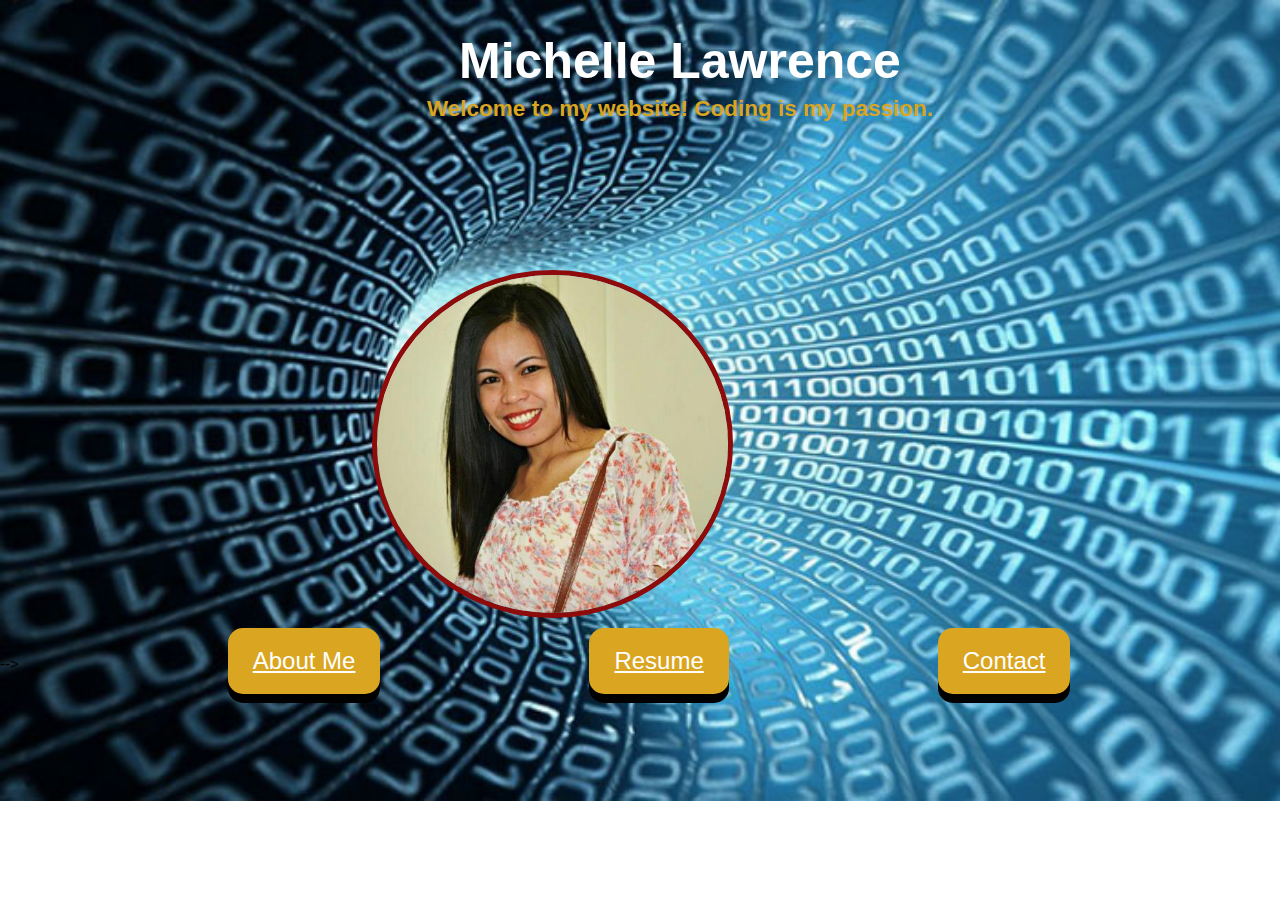
<file: index.html>
<!DOCTYPE html>
<html>
    <head>
    <meta charset="UTF-8">
<!--<link rel="stylesheet" href="mission.css">-->
    
    <link rel="stylesheet" href="https://www.w3schools.com/w3css/4/w3.css">
    <link rel="stylesheet" href="stylesheet.css">
    <meta name="viewport" content="width=device-width, initial-scale=1" > 
    </head>
<body>
<div align="center">
    <div class="w3-container w3-center w3-animate-zoom">     
        <img src="me.jpg" alt="Me"  width="29%" height="29%" class="center">
        

    </div>
  </div>
<!--My name in the middle-->  
<div class="container">
    
    <div class="topcentered"><h1 class="glow"><b>Michelle Lawrence</b></h1>
                <p style="color:goldenrod; font-size: 1.5em; "  class="line-1 anim-typewriter"><b>Welcome to my website! Coding is my passion.</b></p>
        
    </div>
    
</div>
  
-->

<button class="button" ><a href="Mission4.1.html" >About Me</a></button>
<button class="button" ><a href="resume.html" >Resume</a></button>
<button class="button" ><a href="contact.html"  >Contact</a></button>


</body>
</html>
</file>
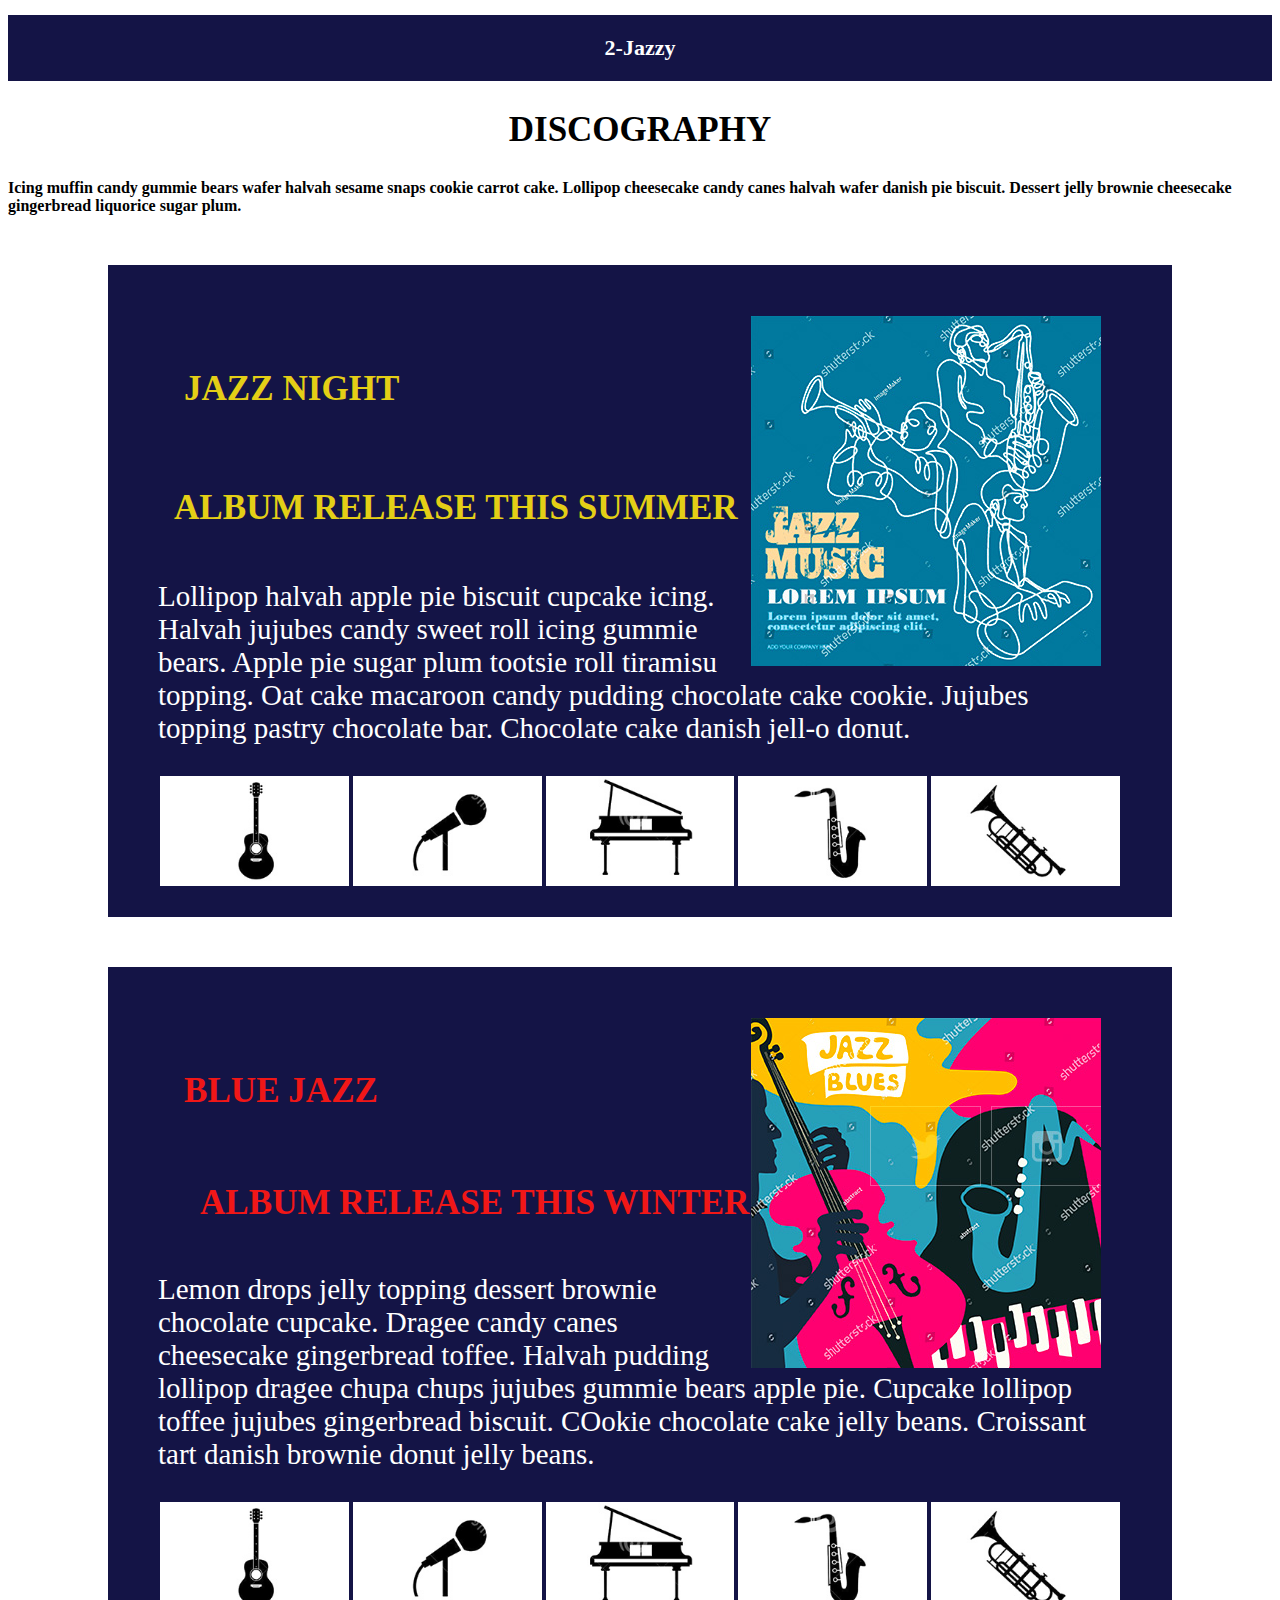
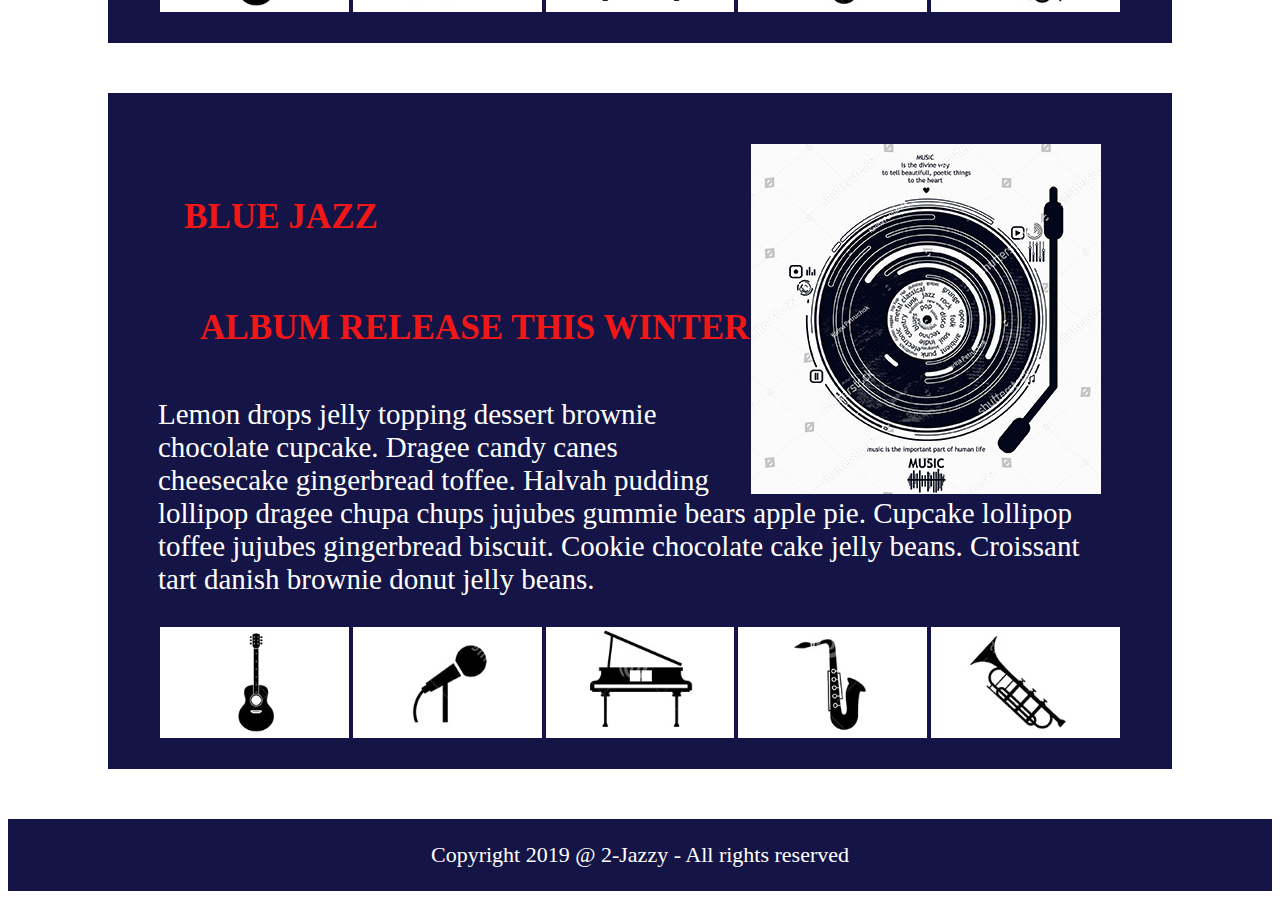
<file: ALBUM.html>
<!DOCTYPE html>
<head>
<meta name="viewport" content="width=device-width, initial-scale=1">
<meta charset="utf-8" />
<title>ALBUM</title>
<link rel="stylesheet" type="text/css" href="style.css">

    <h1> <strong>2-Jazzy</strong></a></h1>
  
</head>
<body>

    <h2>DISCOGRAPHY</h2> 

<p style="color:black;">
<b>Icing muffin candy gummie bears wafer halvah sesame snaps cookie carrot cake. 
      Lollipop cheesecake candy canes halvah wafer danish pie biscuit.
       Dessert jelly brownie cheesecake gingerbread liquorice sugar plum.
</b></p>

<div class="border">
    <div class="h3color">
    
    <div class="a">
      <img style="float: right" src="album-1.jpg"  />
          <h3>JAZZ NIGHT</h3></div>
          <div class="b"> 
    <H3>ALBUM RELEASE THIS SUMMER</H3>
    </div></div>

    
  
<p style="color:white;">
    <p><div class="text">
Lollipop halvah apple pie biscuit cupcake icing. Halvah jujubes candy sweet roll icing gummie bears. 
Apple pie sugar plum tootsie roll tiramisu topping. Oat cake macaroon candy pudding chocolate cake cookie. 
Jujubes topping pastry chocolate bar. Chocolate cake danish jell-o donut.</p>
</p>

</div>
<!-- The grid: five columns -->
<div class="row">
<div class="column">
      <img src="guitar.jpg" style="width:100%" >
</div>
<div class="column">
      <img src="mic.jpg" style="width:100%" >
</div>
<div class="column">
      <img src="piano.jpg" style="width:100%">
</div>
<div class="column">
      <img src="saxophone.jpg" style="width:100%">
</div>
<div class="column">
        <img src="trumpet.jpg"style="width:100%">
        </div>
</div>
</div>
</div>



<div class="border2">
      <div class="a">
            <img style="float: right" src="album-2.jpg"/>
            <div class="color">    
            <h3>BLUE JAZZ</h3></div>
            <div class="b">  
           <div class="color">         
    <h3>ALBUM RELEASE THIS WINTER</h3></div></div></div>

    


 <p style="color:white;">
   <p><div class="text">
Lemon drops jelly topping dessert brownie chocolate cupcake. Dragee candy canes cheesecake gingerbread toffee. Halvah pudding lollipop dragee chupa chups jujubes gummie bears apple pie. Cupcake lollipop toffee jujubes gingerbread biscuit. COokie chocolate cake jelly beans. Croissant tart danish brownie donut jelly beans.</p>
  </p>
</div>


<!-- The grid: four columns -->
<div class="row">
<div class="column">
      <img src="guitar.jpg"style="width:100%" >
</div>
<div class="column"> 
      <img src="mic.jpg"style="width:100%" >
</div>
<div class="column">
      <img src="piano.jpg"style="width:100%">
</div>
<div class="column">
      <img src="saxophone.jpg"style="width:100%">
</div>
<div class="column">
        <img src="trumpet.jpg"style="width:100%">
</div>
</div>
</div>

<div class="border3">
      <div class="a">
            <img style="float: right" src="album-3.jpg"  />

            <div class="color">    
            <h3>BLUE JAZZ</h3></div>
            <div class="b">  
           <div class="color">         
    <h3>ALBUM RELEASE THIS WINTER</h3></div></div></div>

    


    <p style="color:white;">
   <p><div class="text">
Lemon drops jelly topping dessert brownie chocolate cupcake. Dragee candy canes cheesecake gingerbread toffee. Halvah pudding lollipop dragee chupa chups jujubes gummie bears apple pie. Cupcake lollipop toffee jujubes gingerbread biscuit. Cookie chocolate cake jelly beans. Croissant tart danish brownie donut jelly beans.</p>
</p>
</div>


<!-- The grid: four columns -->
<div class="row">
<div class="column">
      <img src="guitar.jpg"style="width:100%" >
</div>
<div class="column">
      <img src="mic.jpg"style="width:100%" >
</div>
<div class="column">
      <img src="piano.jpg"style="width:100%">
</div>
<div class="column">
      <img src="saxophone.jpg"style="width:100%">
</div>
<div class="column">
        <img src="trumpet.jpg"style="width:100%">
</div>
</div>
</div>


</body>

<!--footer-->
<footer>
    <p style="color:white;">
        Copyright 2019 @ 2-Jazzy - All rights reserved</p>

</footer>


</html>
</file>
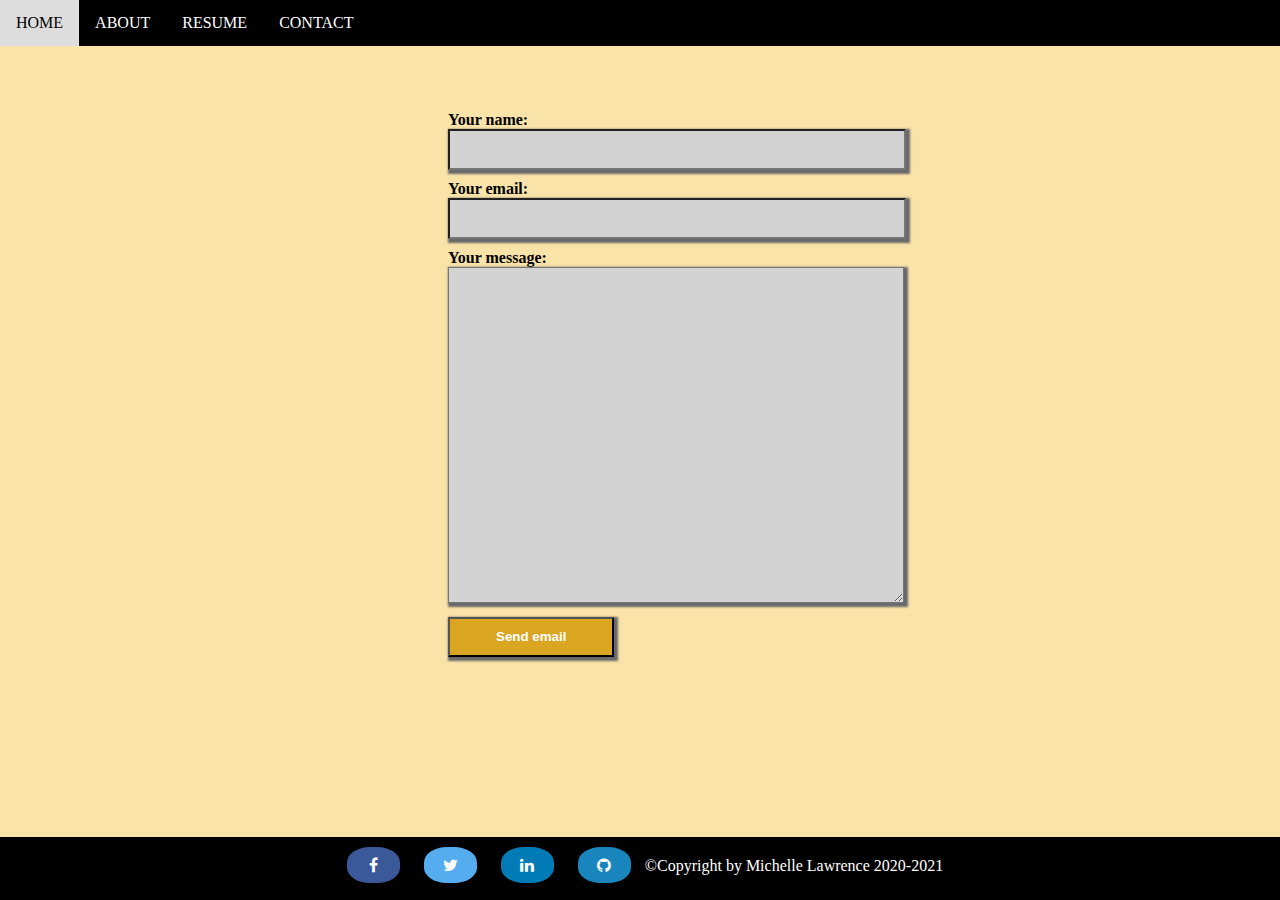
<file: contact.html>
<!DOCTYPE html>
<html>
    <head>
        <meta name="viewport" content="width=device-width, initial-scale=1">
        <link rel="stylesheet" href="https://cdnjs.cloudflare.com/ajax/libs/font-awesome/4.7.0/css/font-awesome.min.css">
        <link rel="stylesheet" href="contact.css">
 
</head>
    <body>
        <!--Nav Bar-->
        <div class="navbar">
            <a href="index.html">HOME</a>
            <a href="Mission4.1.html">ABOUT</a>
            <a href="resume.html">RESUME</a>
            <a href="contact.html">CONTACT</a>
          </div>

        <!--Cotact Form-->
        <div class= "main">
        <h2>For comment please send me a message.</h2>
        <div class="form">
        <div id="after_submit"></div>
<form id="contact_form" action="#" method="POST" enctype="multipart/form-data">
  <div class="row">
    <label class="required" for="name">Your name:</label><br />
    <input id="name" class="input" name="name" type="text" value="" size="30" /><br />
    <span id="name_validation" class="error_message"></span>
  </div>
  <div class="row">
    <label class="required" for="email">Your email:</label><br />
    <input id="email" class="input" name="email" type="text" value="" size="30" /><br />
    <span id="email_validation" class="error_message"></span>
  </div>
  <div class="row">
    <label class="required" for="message">Your message:</label><br />
    <textarea id="message" class="input" name="message" rows="7" cols="30"></textarea><br />
    <span id="message_validation" class="error_message"></span>
  </div>
    
    <input id="submit_button" type="submit" value="Send email" />
</form>
</div>
<br><br><br><br><br><br>
<!-- Footer -->
<div class="footer">
<div class="footer-icons">
 
    <a href="https://www.facebook.com/"  ><i class="fa fa-facebook" ></i></a>
    <a href="https://twitter.com/" ><i class="fa fa-twitter" ></i></a>
    <a href="https://au.linkedin.com/"><i class="fa fa-linkedin"></i></a>
    <a href="https://github.com/" ><i class="fa fa-github"></i></a>
   ©Copyright by Michelle Lawrence 2020-2021 
  </div> 
  </div>
 </div>
 </body>
 </html>
</file>
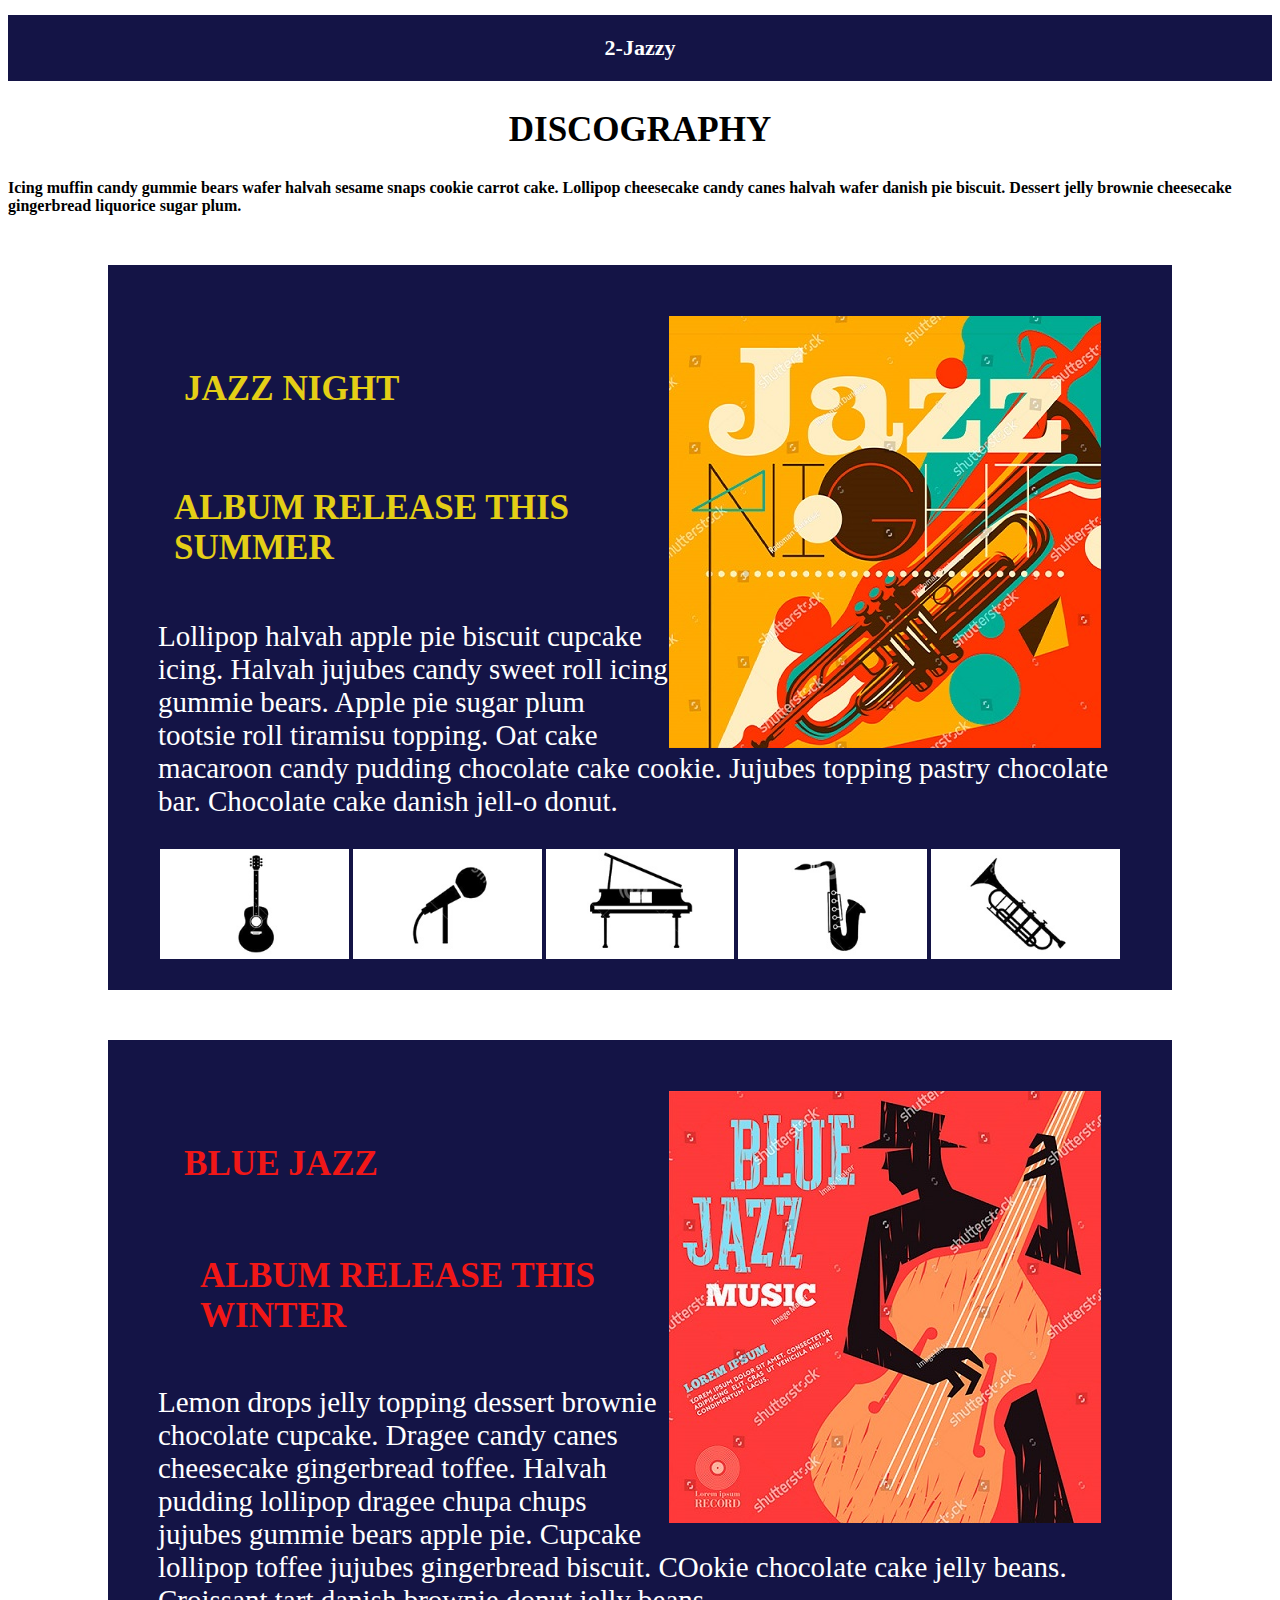
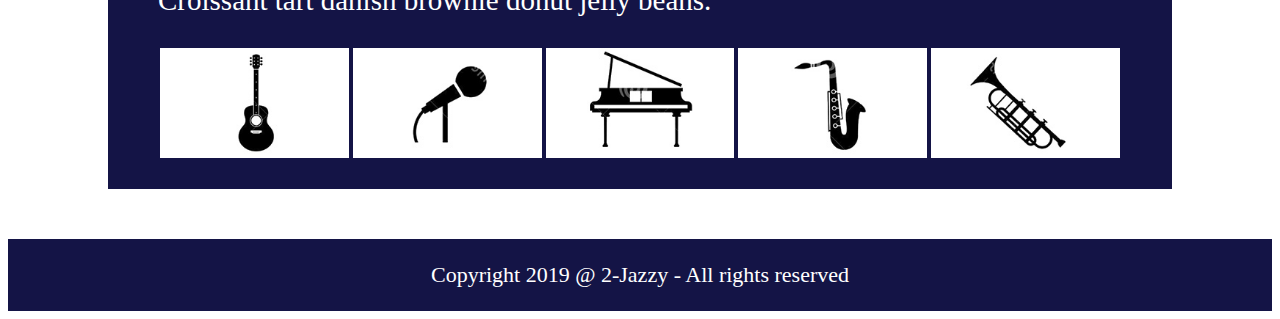
<file: discographynew.html>
<!DOCTYPE html>
<head>
 <meta name="viewport" content="width=device-width, initial-scale=1">
<meta charset="utf-8" />
<title>Discograhy</title>
<link rel="stylesheet" type="text/css" href="style.css">

    <h1> <strong>2-Jazzy</strong></a></h1>
  
</head>
<body>

    <h2>DISCOGRAPHY</h2> 

<p style="color: black;">
<b>Icing muffin candy gummie bears wafer halvah sesame snaps cookie carrot cake. Lollipop cheesecake candy canes halvah wafer danish pie biscuit. Dessert jelly brownie cheesecake gingerbread liquorice sugar plum.
</b></p>

<div class="border">
    <div class="h3color">
    
    <div class="a">
      <img style="float: right" src="jazz-night2.jpg"  />
          <h3>JAZZ NIGHT</h3></div>
          <div class="b"> 
    <H3>ALBUM RELEASE THIS SUMMER</H3>
    </div></div>

    
  
<p style="color:white;">
    <p><div class="text">
Lollipop halvah apple pie biscuit cupcake icing. Halvah jujubes candy sweet roll icing gummie bears. Apple pie sugar plum tootsie roll tiramisu topping. Oat cake macaroon candy pudding chocolate cake cookie. Jujubes topping pastry chocolate bar. Chocolate cake danish jell-o donut.</p>
</p>

</div>
<!-- The grid: five columns -->
<div class="row">
<div class="column">
      <img src="guitar.jpg" style="width:100%" >
</div>
<div class="column">
      <img src="mic.jpg" style="width:100%" >
</div>
<div class="column">
      <img src="piano.jpg" style="width:100%">
</div>
<div class="column">
      <img src="saxophone.jpg" style="width:100%">
</div>
<div class="column">
        <img src="trumpet.jpg"style="width:100%">
        </div>
</div>
</div>
</div>



<div class="border2">
      <div class="a">
            <img style="float: right" src="blue-jazz2.jpg"  />

            <div class="color">    
            <h3>BLUE JAZZ</h3></div>
            <div class="b">  
           <div class="color">         
    <h3>ALBUM RELEASE THIS WINTER</h3></div></div></div>

    


    <p style="color:white;">
   <p><div class="text">
Lemon drops jelly topping dessert brownie chocolate cupcake. Dragee candy canes cheesecake gingerbread toffee. Halvah pudding lollipop dragee chupa chups jujubes gummie bears apple pie. Cupcake lollipop toffee jujubes gingerbread biscuit. COokie chocolate cake jelly beans. Croissant tart danish brownie donut jelly beans.</p>
</p>
</div>


<!-- The grid: four columns -->
<div class="row">
<div class="column">
      <img src="guitar.jpg"style="width:100%" >
</div>
<div class="column">
      <img src="mic.jpg"style="width:100%" >
</div>
<div class="column">
      <img src="piano.jpg"style="width:100%">
</div>
<div class="column">
      <img src="saxophone.jpg"style="width:100%">
</div>
<div class="column">
        <img src="trumpet.jpg"style="width:100%">
</div>
</div>
</div>
</body>

<!--footer-->
<footer>
    <p style="color:white;">
        Copyright 2019 @ 2-Jazzy - All rights reserved</p>

</footer>


</html>
</file>
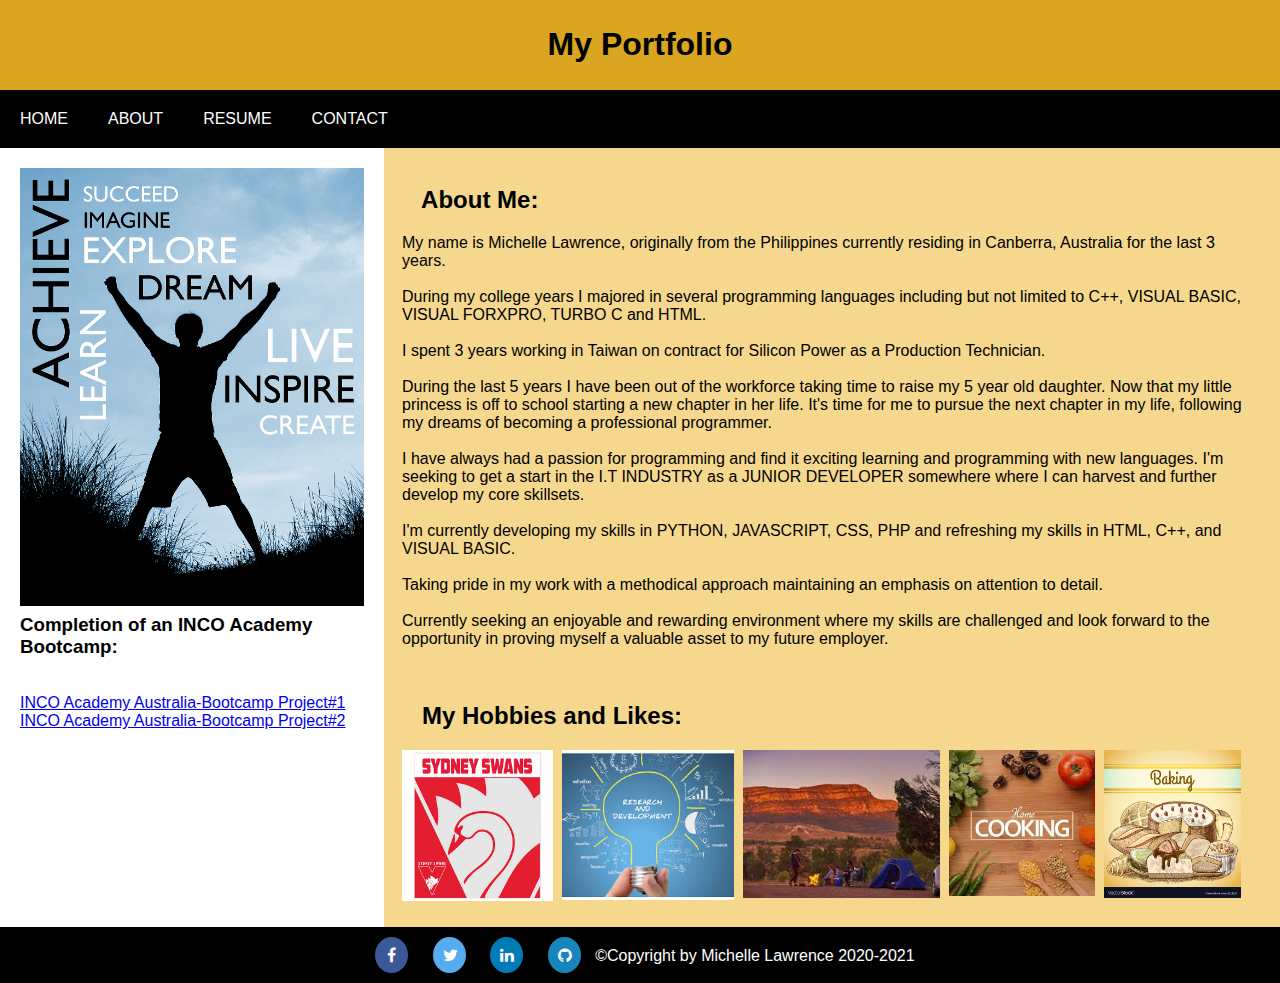
<file: Mission4.1.html>
<!DOCTYPE html>
<html>
<head>
<title>My Portfolio</title>
<meta charset="UTF-8">
<link rel="stylesheet" href="mission.css">
<link rel="stylesheet" href="https://cdnjs.cloudflare.com/ajax/libs/font-awesome/4.7.0/css/font-awesome.min.css">
<meta name="viewport" content="width=device-width, initial-scale=1">
</head>

<body>
    
<!-- Note-->
<div style="background:goldenrod;padding:5px">
  <h1 style="text-align:center">My Portfolio</h1>
</div> 
<!-- Header
<div class="header">
  <h1><img class="img" src="family.jpg" style="width:20%; height:20%;" ></h1>
  
</div>-->

<!-- Navigation Bar -->
<div class="navbar">
  <a href="index.html">HOME</a>
  <a href="Mission4.1.html">ABOUT</a>
  <a href="resume.html">RESUME</a>
  <a href="contact.html">CONTACT</a>


</div>

<!-- The flexible grid (content) -->
<div class="row">
  <div class="side">
    
   <img src="success.jpg" alt="Success" style="float: left; width: 100%; margin-right: 1%; margin-bottom: 0.5em;" >
      <h3>Completion of an INCO Academy Bootcamp:</h3>
      <br>
     <a href="ALBUM.html"> INCO Academy Australia-Bootcamp Project#1 <br></a>
     <a href="discographynew.html"> INCO Academy Australia-Bootcamp Project#2</a>
   
  
    
    
  </div>
   <div class="main">
    <h2>&nbsp;&nbsp; About Me:</h2>
   
    <p>My name is Michelle Lawrence, originally from the Philippines currently residing in Canberra, Australia for the last 3 years.<br><br>
      During my college years I majored in several programming languages including but not limited to C++, VISUAL BASIC, VISUAL FORXPRO, TURBO C and HTML.<br> <br>
      I spent 3 years working in Taiwan on contract for Silicon Power as a Production Technician.<br><br>
      During the last 5 years I have been out of the workforce taking time to raise my 5 year old daughter. Now that my little princess is off to school starting a new chapter
      in her life. It's time for me to pursue the next chapter in my life, following my dreams of becoming a professional programmer.<br><br>
      I have always had a passion for programming and find it exciting learning and programming with new languages.
      I'm seeking to get a start in the I.T INDUSTRY as a JUNIOR DEVELOPER somewhere where I can harvest and further develop my core skillsets.<br><br>
      I'm currently developing my skills in  PYTHON, JAVASCRIPT, CSS, PHP and refreshing my skills in HTML, C++, and VISUAL BASIC.<br><br>
     Taking pride in my work with a methodical approach maintaining an emphasis on attention to detail.<br><br>
      Currently seeking an enjoyable and rewarding environment where my skills are challenged and look forward to the opportunity in proving myself a valuable asset to my future employer.
     </p>
    <br>
    <h2>&nbsp; &nbsp;My Hobbies and Likes:</h2>
<a href="https://www.sydneyswans.com.au/"><img src="sydneyswans.jpg" alt="SYDNEY SWANS" style="float: left; width: 17.6%; margin-right: 1%; margin-bottom: 0.5em;" ></a>
<a href="https://github.com/"><img src="rnd.jpg" alt="RESEARCH" style="float: left; width: 20%; margin-right: 1%; margin-bottom: 0.5em;" ></a>
<a href="https://www.caravanontour.com/caravan-camping-forum/beach-inland-fishing-forums.html"><img src="camping.jpg" alt="GREAT OUTDOOR" style="float: left; width: 23%; margin-right: 1%; margin-bottom: 0.5em;" ></a>
<a href="https://www.bestrecipes.com.au/"><img src="cooking.jpg" alt="GREAT OUTDOOR" style="float: left; width: 17%; margin-right: 1%; margin-bottom: 0.5em;" ></a>
<a href="https://www.bakingmad.com/"><img src="baking2.jpg" alt="GREAT OUTDOOR" style="float: left; width: 16%; margin-right: 1%; margin-bottom: 0.5em;" ></a>
<br><br><br><br><br><br>
</div>
<!-- Footer -->

<div class="footer">
<div class="footer-icons">
 
    <a href="https://www.facebook.com/"  ><i class="fa fa-facebook" ></i></a>
    <a href="https://twitter.com/" ><i class="fa fa-twitter" ></i></a>
    <a href="https://au.linkedin.com/"><i class="fa fa-linkedin"></i></a>
    <a href="https://github.com/" ><i class="fa fa-github"></i></a>
   ©Copyright by Michelle Lawrence 2020-2021 
  </div> 
  </div>

    

</body>
</html>
</file>
<file: mission.css>
/*
img {
    border-radius: 50%;
   text-align: left;
  }
*/
* {
  box-sizing: border-box;
}

/* Style the body */
body {
  font-family: Arial;
  margin: 0;
}

/* Style the top navigation bar */
.navbar {
  display:flex;
  background-color:black;
 /* float: right;*/
}

/* Style the navigation bar links */
.navbar a {
  color: white;
  padding: 20px 20px 20px 20px;
  text-decoration: none;
  text-align: right;
}

/* Change color on hover */
.navbar a:hover {
  background-color: #ddd;
  color: black;
}

/* Column container */
.row {  
  display: flex;
 flex-wrap: wrap;
}

/* Create two unequal columns that sits next to each other */
/* Sidebar/left column */
.side {
  flex: 30%;
  background-color:white;
  padding: 20px;
}
.p{
  text-align: justify;
  font-family: 'Times New Roman', Times, serif;
}
/* Main column */
.main {
  flex: 70%;
  background-color: rgb(245, 216, 142);
  padding: 18px;
}

/* Fake image, just for this example */
.h2{
  color: goldenrod;
}

/* Footer */
.footer {

  left: 0;
  bottom: 0;
  width: 100%;
  background-color:black;
  color: white;
  text-align: center;
  
}

.fa {
    padding: 10px;
    width: 33px;
    text-align: center;
    text-decoration: none;
    margin: 10px 10px;
    border-radius: 100%;
   
  }
  
  .fa:hover {
      opacity: 2.7;
  }
  
  .fa-facebook {
    background: #3B5998;
    color: white;
  }
  
  .fa-twitter {
    background: #55ACEE;
    color: white;
  }
  .fa-linkedin {
    background: #007bb5;
    color: white;
  }
  .fa-github {
    background: #1886bd;
    color: white;
  }

  
/* IT'S ALL ABOUT PAGE CODING*/
</file>
<file: stylesheet.css>
body  {
  background-image: url("zerobackground.jpg");
       background-repeat: no-repeat;
  background-attachment: fixed;
  background-size: 100%;
}
img {
  border-radius: 50%;
}
.center {
 float: center;
 padding: 0 0px 0 0;
  margin-top: 270px;
  margin-bottom: 10px;
  margin-left: 50px;
  margin-right: 225px;
  border: 5px solid hsl(0, 85%, 30%);

}
#mySidenav a {
  position: absolute;
  left: 40px;
  transition: 0.3s;
  padding: 15px;
  width: 100px;
  text-decoration: none;
  font-size: 20px;
  color: white;
  border-radius: 0 5px 5px 0;
}

#mySidenav a:hover {
  left: 0;
}

#About {
  top: 20px;
  background-color: #4CAF50;
}

#Resume{
  top: 80px;
  background-color: #2196F3;
}

#Skills {
  top: 140px;
  background-color: #f44336;
}

#Contact{
  top: 200px;
  background-color: #555
}
/*My name in the middle*/
.container {
  position: relative;
  text-align: center;
  color: white;   
}

.topcentered {
  position: absolute;;
  margin-top: -550px;
  margin-bottom: 470px;
  margin-right: 250px;
  margin-left: 680px;
  transform: translate(-50%, -50%);
}



/*animated buttons*/
.glow {
  font-size: 50px;
  color: #fff;
  text-align: center;
  -webkit-animation: glow 1s ease-in-out infinite alternate;
  -moz-animation: glow 1s ease-in-out infinite alternate;
  animation: glow 1s ease-in-out infinite alternate;
}

@-webkit-keyframes glow {
  from {
    text-shadow: 0 0 10px #1f1c1c, 0 0 20px hsl(120, 4%, 5%), 0 0 30px goldenrod, 0 0 40px goldenrod, 0 0 50px goldenrod, 0 0 60px goldenrod, 0 0 70px goldenrod;
    animation: glow .39s infinite alternate;
  }
  
  to {
    text-shadow: 0 0 20px black, 0 0 30px black, 0 0 40px black, 0 0 50px black, 0 0 60px black, 0 0 70px black, 0 0 80px black;
    animation: glow .39s infinite alternate;
  }
}


/* Google Fonts */
@import url(https://fonts.googleapis.com/css?family=Anonymous+Pro);

/* Global */

.line-1{
   
    top: 50%;
    width: 350em;
    margin: 0 auto; 
    border-right: 0px solid greenyellow;
    font-size: 180%;
    white-space: nowrap;
    overflow: hidden;
    transform: translateY(-50%);
      
}
.line-2{
    text-align: left;
}
/* Animation */
.anim-typewriter{
  animation: typewriter 6s steps(44) 1s 1 normal both,
             blinkTextCursor 400ms steps(44) infinite normal;
}
@keyframes typewriter{
  from{width: 0;}
  to{width: 26.2em;}
}
@keyframes blinkTextCursor{
  from{border-right-color: rgba(217, 238, 25, 0.75);}
  to{border-right-color: transparent;}
}


.button {
  padding: 15px 25px;
  font-size: 24px;
  text-align: center;
  cursor: pointer;
  outline: none;
  color: #fff;
  background-color: goldenrod;
  border: none;
  border-radius: 15px;
  box-shadow: 0 9px black;
  margin-left:16%;
}

.button:hover {background-color: black}

.button:active {
  background-color: black;
  box-shadow: 0 5px goldenrod;
  transform: translateY(4px);
}
</file>
<file: style.css>
{
  box-sizing: border-box;
}
.imageColumn {
  float: right;
  width: 75%;
  padding: 10px;
}
h1{
  text-align: center;
}





/*header 2-Jazzy*/
h1 {
    font-family: 'Architects Daughter';font-size: 22px;
    background-color: rgb(20, 20, 70);
    padding: 20px 10px;
text-align: center;
color:white;
}

/*Discography is aligned center*/
h2 {
    
    font-family: 'Roboto';font-size: 35px;
    
text-align: center;
color:black
}

/*Jazz Night and Blue Jazz Title*/

div.a {
  font-size: 30px;
  padding: 1px;
  font-family: 'Roboto';
  margin: 25px 20px 15px 15px;
    text-align: left;
    color: rgb(228, 207, 22);
}  

div.b {
  font-size: 30px;
  padding: 1px;
  margin: 25px 20px 15px 15px;
  font-family: 'Roboto';
    text-align: left;
    color: rgb(228, 207, 22);
}  

div.a image{
  float: right;
   
  
}


  div.a h3{
    position: relative;
    top: 18px;
    left: 10px;
    
  }

  div.color{
    font-size: 30px;
    color: rgb(241, 23, 23);
    
  }
  div.open{
    font-size: 20px;
    color: rgb(241, 23, 23);
    
  }

 .border{
     background-color:rgb(20, 20, 70);
     color: white;
     border: 2px snow;
     margin: 50px 100px;
     padding:25px 50px  ;
 }

 .border2{
    background-color:rgb(20, 20, 70);
    color: white;
    border: 2px snow;
    margin: 50px 100px ;
    padding:25px 50px;
}
.border3{
  background-color:rgb(20, 20, 70);
  color: white;
  border: 2px snow;
  margin: 50px 100px ;
  padding:25px 50px;
}


/*Images side by side*/
{
  box-sizing::content
}

.row {
  display:flex
}

/* Create five equal columns that sits next to each other */
.column {
  flex: 10%;
  padding: 2px 2px;
}
  
/*Text*/
.text{
    font-family: 'Roboto';font-size: 29px;
    text-align: left;
    color: white;
}

    
/*footer is fixed*/
footer{

    background:rgb(20, 20, 70);
    padding: 1px 1px;
    font-family: 'Architects Daughter';
      font-size: 22px;
      text-align: center;
}
</file>
<file: contact.css>
body{
    margin: 0;
    background-color: rgb(250, 227, 169);
   
}

     label {
  font-weight: bold;
  font-size: 16px;
}

#submit_button {
  background-color: goldenrod;
  height: 40px;
  width: 20%;
  color: #FFFFFF;
  font-weight: bold;
}

input, textarea {
  background-color: #D3D3D3;
  color: #2F4F4F;
  width: 450px;
 
  margin-bottom: 10px;
  box-shadow: 2px 2px 2px 2px #696969;
}
input{
    height: 35px;
}
textarea {
height: 330px;
}

.form{
    margin-left: 35%;
    margin-top: 5%;
    
}
/*Style for NavBar*/
/* Style the top navigation bar */
.navbar {
    overflow: hidden;
  background-color:black;
  position: fixed;
  top: 0%;
  width: 100%;
  
}

/* Style the navigation bar links */
.navbar a {
    float: left;
    display: block;
  color: white;
  padding: 14px 16px ;
  text-decoration: none;
  text-align: right;
 
}

/* Change color on hover */
.navbar a:hover {
  background-color: #ddd;
  color: black;
}

/*Footer*/

.fa {
    padding: 10px;
    width: 33px;
    text-align: center;
    text-decoration: none;
    margin: 10px 10px;
    border-radius: 43%;
   
  }
  
  .fa:hover {
      opacity: 2.7;
  }
  
  .fa-facebook {
    background: #3B5998;
    color:white;
  }
  
  .fa-twitter {
    background: #55ACEE;
    color: white;
  }
  .fa-linkedin {
    background: #007bb5;
    color: white;
  }
  .fa-github {
    background: #1886bd;
    color: white;
  }
  
  .footer {
   position: fixed;
   left: 0;
   bottom: 0;
   width: 100%;
   background-color:black;
   color: white;
   text-align: center;
   height: 7%;
    min-height: 30px;
}
</file>
